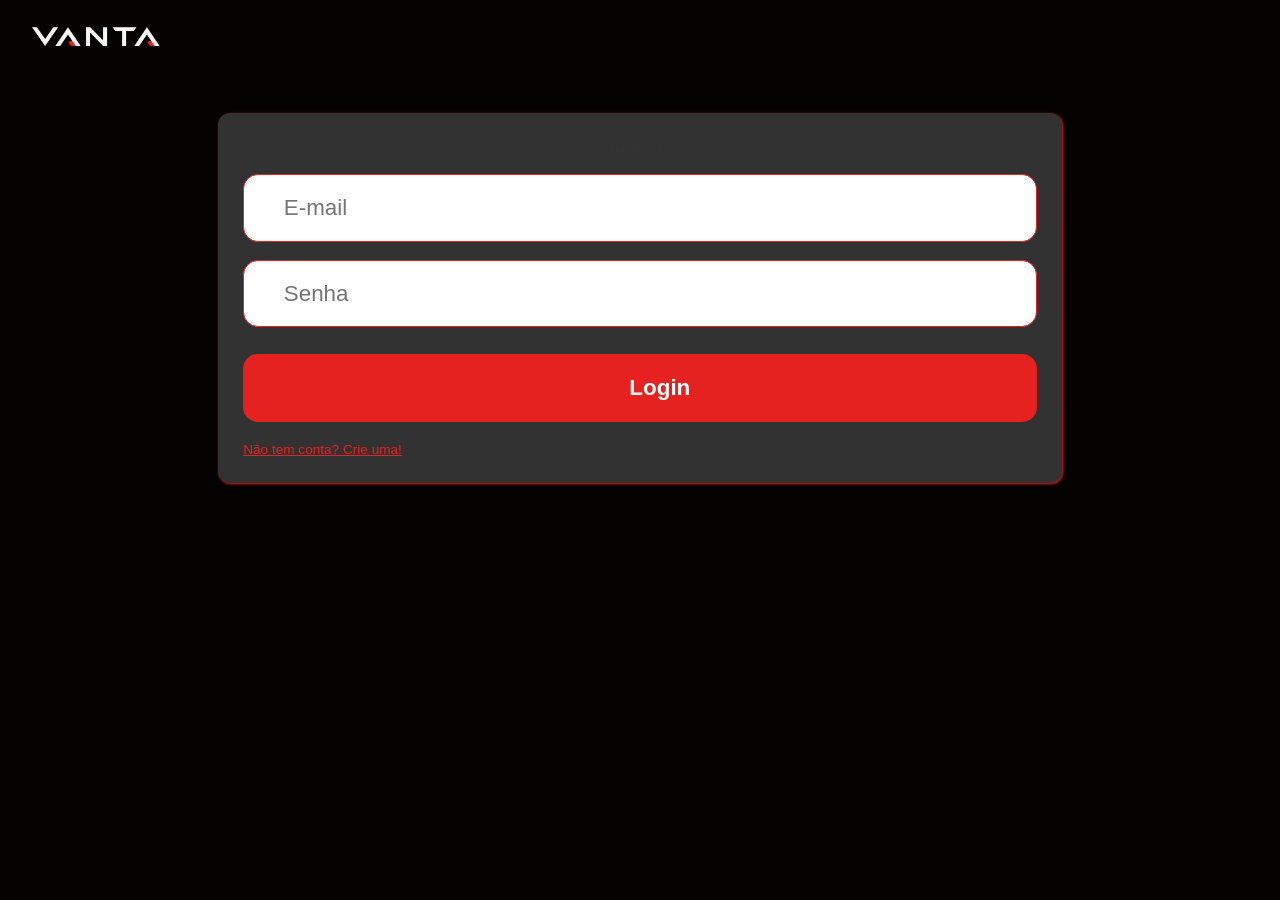
<file: index.html>
<!doctype html>
<html lang="pt-br">
  <head>
    <meta charset="UTF-8" />
    <meta name="viewport" content="width=device-width, initial-scale=1.0" />
    <title>Skins</title>
    <link rel="stylesheet" href="./assets/css/index.css" />
    <script src="./assets/js/index.js" defer></script>
  </head>
  <body>
    <main>
      <img src="./assets/img/vanta.png" alt="logotipo" />
      <section id="cadastro">
        <form action="#">
          <h2>Cadastro</h2>

          <input
            type="text"
            maxlength="10"
            placeholder="Usuário"
            required
            class="campo"
            name="fusuario"
          />

          <input
            type="email"
            maxlength="70"
            placeholder="E-mail"
            required
            class="campo"
            name="femail"
          />

          <input
            type="password"
            maxlength="12"
            minlength="8"
            placeholder="Senha"
            required
            class="campo"
            name="fsenha"
          />

          <input
            type="password"
            maxlength="12"
            minlength="8"
            placeholder="Confirmar senha"
            required
            class="campo"
            name="fsenha2"
          />

          <button class="campo-botao">Cadastrar</button>
          <a href="#" class="alternar">Já tem conta? Entre!</a>
        </form>
      </section>

      <section id="login">
        <form action="./home.html">
          <h2>Login</h2>

          <input
            type="email"
            maxlength="70"
            placeholder="E-mail"
            required
            class="campo"
            name="femail"
          />

          <input
            type="password"
            maxlength="12"
            minlength="8"
            placeholder="Senha"
            required
            class="campo"
            name="fsenha"
          />

          <button class="campo-botao">Login</button>
          <a href="#" class="alternar">Não tem conta? Crie uma!</a>
        </form>
      </section>
    </main>
  </body>
</html>
</file>
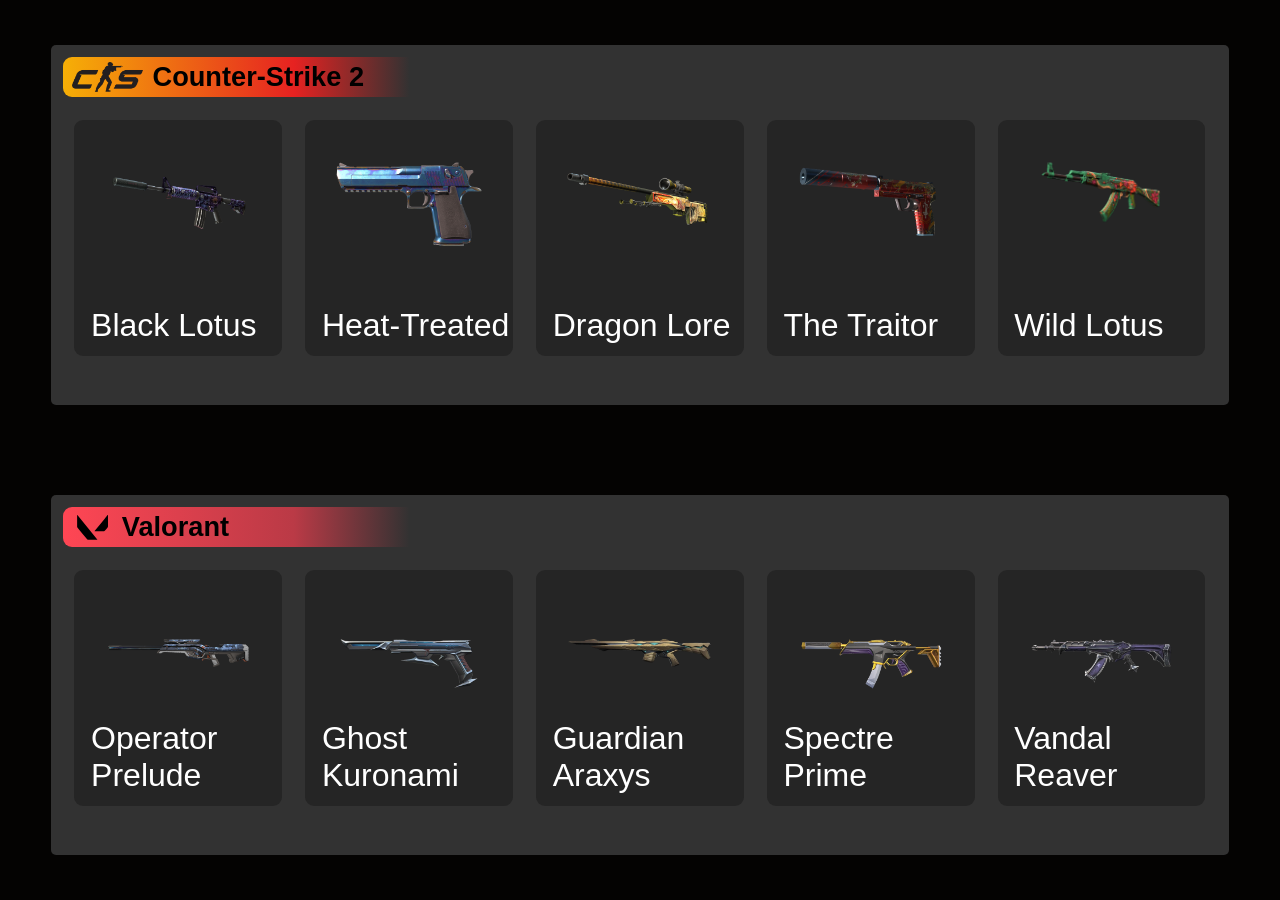
<file: home.html>
<!doctype html>
<html lang="pt-br">
  <head>
    <meta charset="UTF-8" />
    <meta name="viewport" content="width=device-width, initial-scale=1.0" />
    <title>Skins</title>
    <link rel="stylesheet" href="./assets/css/home.css" />
    <script src="./assets/js/index.js" defer></script>
  </head>
  <body>
    <main>
      <header></header>

      <section class="game" id="cs2">
        <div id="logocs">
          <img src="./assets/img/cs2.png" alt="logo" />Counter-Strike 2
        </div>
        <div class="skins">
          <img src="./assets/img/black-lotus.png" alt="skin" />
          <small>Black Lotus</small>
        </div>
        <div class="skins">
          <img src="./assets/img/heat-treated.png" alt="skin" />
          <small>Heat-Treated</small>
        </div>
        <div class="skins">
          <img src="./assets/img/dragon-lore.png" alt="skin" />
          <small>Dragon Lore</small>
        </div>
        <div class="skins">
          <img src="./assets/img/the-traitor.png" alt="skin" />
          <small>The Traitor</small>
        </div>
        <div class="skins">
          <img src="./assets/img/wild-lotus.png" alt="skin" />
          <small>Wild Lotus</small>
        </div>
      </section>

      <section class="game" id="vava">
        <div id="logovava">
          <img src="./assets/img/vava.svg" alt="logo" />Valorant
        </div>
        <div class="skins">
          <img src="./assets/img/operator-prelude.png" alt="skin" />
          <small>Operator Prelude</small>
        </div>
        <div class="skins">
          <img src="./assets/img/ghost-kuronami.png" alt="skin" />
          <small>Ghost Kuronami</small>
        </div>
        <div class="skins">
          <img src="./assets/img/guardian-araxys.png" alt="skin" />
          <small>Guardian Araxys</small>
        </div>
        <div class="skins">
          <img src="./assets/img/spectre-prime.png" alt="skin" />
          <small>Spectre Prime</small>
        </div>
        <div class="skins">
          <img src="./assets/img/vandal-reaver.png" alt="skin" />
          <small>Vandal Reaver</small>
        </div>
      </section>

      <footer></footer>
    </main>
  </body>
</html>
</file>
<file: assets/css/index.css>
* {
  margin: 0;
  padding: 0;
  box-sizing: border-box;
}
main {
  width: 100%;
  height: 100vh;
  background: #040302;
}
section {
  width: 66%;
  height: auto;
  background: #323232;
  margin-left: 17%;
  margin-top: 7vh;
  float: left; /* descolar do main */
  border-radius: 12px;
  box-shadow: 1px 1px 3px #e62221;
  padding: 2%;
}
section h2 {
  font-family: Arial, "Helvetica Neue", Helvetica, sans-serif;
  font-size: 1rem;
  text-transform: uppercase;
  text-align: center;
  font-weight: bold;
  color: #333;
}
section input {
  width: 100%;
  height: 7.5vh;
  margin-top: 2vh;
  border: 0;
  border-radius: 15px;
  text-indent: 5%;
  outline: none;
  font-family: Arial, "Helvetica Neue", Helvetica, sans-serif;
  font-size: 1.4rem;
  color: #333;
  border: 1px solid #e62221;
}
section button {
  width: 100%;
  height: 35px;
  margin-top: 2vh;
  border: 0;
  border-radius: 9px;
  text-indent: 5%;
  outline: none;
  font-family: Arial, "Helvetica Neue", Helvetica, sans-serif;
  font-size: 1.6rem;
  color: #fff;
  background: #333;
  font-weight: bold;
}
a {
  color: #e62221;
  font-family: Arial, "Helvetica Neue", Helvetica, sans-serif;
  font-size: 0.85rem;
  text-decoration: underline;
}
img {
  width: 10%;
  height: auto;
  margin-left: 2.5%;
  margin-right: 97.5%;
  margin-top: 3vh;
}
.campo-botao {
  width: 100%;
  height: 7.5vh;
  margin-top: 3vh;
  border: 0;
  border-radius: 15px;
  text-indent: 5%;
  outline: none;
  font-family: Arial, "Helvetica Neue", Helvetica, sans-serif;
  font-size: 1.4rem;
  color: #fff;
  background: #e62221;
  font-weight: bold;
  margin-bottom: 2vh;
}
</file>
<file: assets/css/home.css>
* {
  margin: 0;
  padding: 0;
  box-sizing: border-box;
}
body {
  background: #040302;
}
main {
  width: 92%;
  height: 100vh;
  float: left;
  margin-left: 4%;
}
section {
  width: 100%;
  height: 35vh;
  float: left;
  padding: 1%;
}
.game {
  width: 100%;
  height: 40vh;
  margin-top: 5vh;
  margin-bottom: 5vh;
  border-radius: 5px;
  background-color: #323232;
}
#logocs img {
  height: 75%;
  margin-left: 2%;
  margin-right: 2%;
}
#logocs {
  display: flex;
  align-items: center;
  width: 40%;
  height: 12%;
  font-family: Arial, "Helvetica Neue", Helvetica, sans-serif;
  font-size: 1.7rem;
  font-weight: bold;
  border-radius: 9px;
  background: #e62221;
  background: linear-gradient(
    90deg,
    rgba(246, 175, 6) 0%,
    rgba(230, 34, 33, 1) 50%,
    rgba(50, 50, 50, 1) 75%,
    rgba(50, 50, 50, 1) 100%
  );
}
#logovava img {
  height: 100%;
  margin-left: 2%;
  margin-right: 2%;
}
#logovava {
  display: flex;
  align-items: center;
  width: 40%;
  height: 12%;
  font-family: Arial, "Helvetica Neue", Helvetica, sans-serif;
  font-size: 1.7rem;
  font-weight: bold;
  border-radius: 9px;
  background: #f74352;
  background: linear-gradient(
    90deg,
    rgba(255, 70, 84) 0%,
    rgba(186, 58, 70) 50%,
    rgba(50, 50, 50, 1) 75%,
    rgba(50, 50, 50, 1) 100%
  );
}
.skins {
  position: relative;
  margin-top: 2%;
  margin-right: 1%;
  margin-left: 1%;
  width: 18%;
  height: 70%;
  border-radius: 9px;
  float: left;
  background-color: #252525;
}
#cs2 .skins img {
  display: flex;
  align-items: center;
  justify-content: center;
  width: 70%;
  height: auto;
  margin-left: 15%;
  margin-top: 13%;
}
#vava .skins img {
  display: flex;
  align-items: center;
  justify-content: center;
  width: 70%;
  margin-left: 15%;
  margin-top: 33%;
}
.skins small {
  color: #fff;
  position: absolute;
  bottom: 5%;
  font-size: 2rem;
  margin-left: 8%;
  font-family: Arial, "Helvetica Neue", Helvetica, sans-serif;
}
</file>
